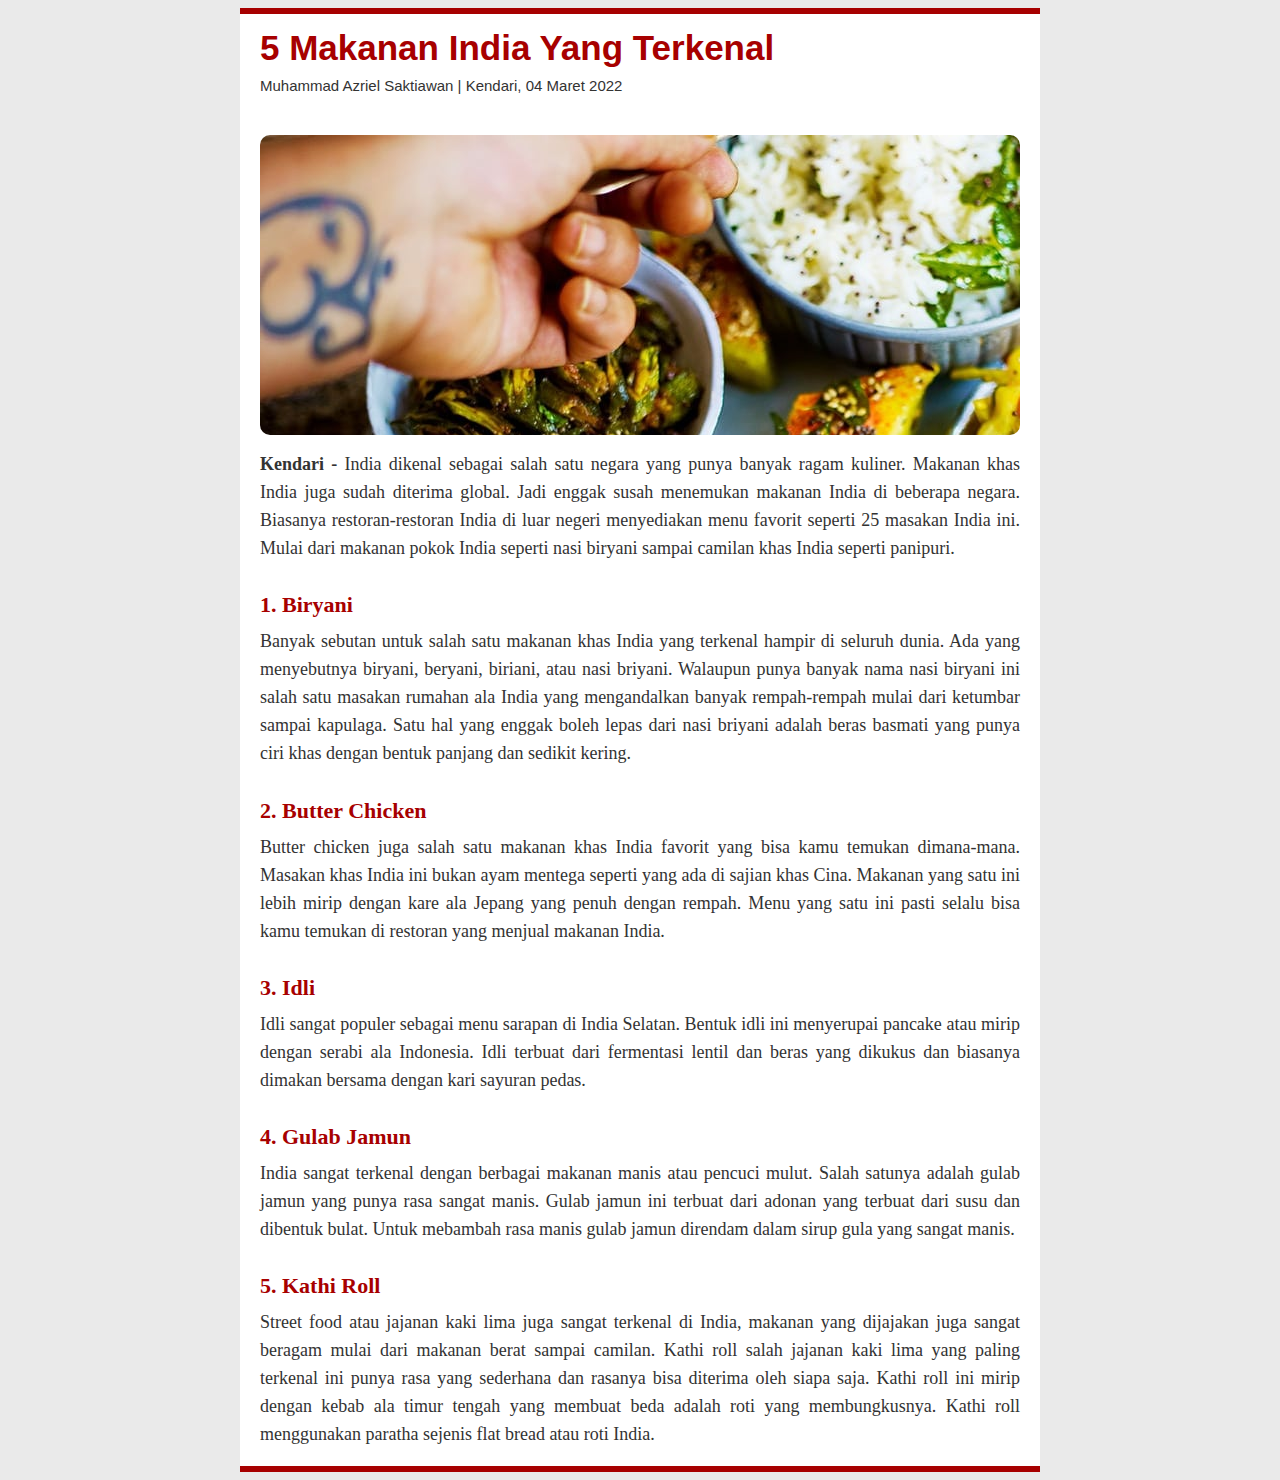
<file: index.html>
<!DOCTYPE html>
<html lang="en">
<head>
    <meta charset="UTF-8">
    <meta http-equiv="X-UA-Compatible" content="IE=edge">
    <meta name="viewport" content="width=device-width, initial-scale=1.0">
    <title>5 Makanan India Yang Terkenal</title>
    <link rel="stylesheet" href="style7.css">
</head>
<body>
    <div class="container">
        <div class="atas">
        </div>
        <div class="header">
            <h1 class="judul">5 Makanan India Yang Terkenal</h1>
            <p>Muhammad Azriel Saktiawan | Kendari, 04 Maret 2022</p>
        </div>
        <div class="gambar"></div>
        <div class="konten">
            <p><span>Kendari - </span>India dikenal sebagai salah satu negara yang punya banyak ragam kuliner. Makanan khas India juga sudah diterima global. Jadi enggak susah menemukan makanan India di beberapa negara. Biasanya restoran-restoran India di luar negeri menyediakan menu favorit seperti 25 masakan India ini. Mulai dari makanan pokok India seperti nasi biryani sampai camilan khas India seperti panipuri.</p>
            <h4 class="poin1">1. Biryani</h4>
            <p>Banyak sebutan untuk salah satu makanan khas India yang terkenal hampir di seluruh dunia. Ada yang menyebutnya biryani, beryani, biriani, atau nasi briyani. Walaupun punya banyak nama nasi biryani ini salah satu masakan rumahan ala India yang mengandalkan banyak rempah-rempah mulai dari ketumbar sampai kapulaga. Satu hal yang enggak boleh lepas dari nasi briyani adalah beras basmati yang punya ciri khas dengan bentuk panjang dan sedikit kering.</p>
            
            <h4 class="poin2">2. Butter Chicken</h4>
            <p>Butter chicken juga salah satu makanan khas India favorit yang bisa kamu temukan dimana-mana. Masakan khas India ini bukan ayam mentega seperti yang ada di sajian khas Cina. Makanan yang satu ini lebih mirip dengan kare ala Jepang yang penuh dengan rempah. Menu yang satu ini pasti selalu bisa kamu temukan di restoran yang menjual makanan India.</p>
        
            <h4 class="poin3">3. Idli</h4>
            <p>Idli sangat populer sebagai menu sarapan di India Selatan. Bentuk idli ini menyerupai pancake atau mirip dengan serabi ala Indonesia. Idli terbuat dari fermentasi lentil dan beras yang dikukus dan biasanya dimakan bersama dengan kari sayuran pedas.</p>
        
            <h4 class="poin4">4. Gulab Jamun</h4>
            <p>India sangat terkenal dengan berbagai makanan manis atau pencuci mulut. Salah satunya adalah gulab jamun yang punya rasa sangat manis. Gulab jamun ini terbuat dari adonan yang terbuat dari susu dan dibentuk bulat. Untuk mebambah rasa manis gulab jamun direndam dalam sirup gula yang sangat manis.</p>
        
            <h4 class="poin5">5. Kathi Roll</h4>
            <p>Street food atau jajanan kaki lima juga sangat terkenal di India, makanan yang dijajakan juga sangat beragam mulai dari makanan berat sampai camilan. Kathi roll salah jajanan kaki lima yang paling terkenal ini punya rasa yang sederhana dan rasanya bisa diterima oleh siapa saja. Kathi roll ini mirip dengan kebab ala timur tengah yang membuat beda adalah roti yang membungkusnya. Kathi roll menggunakan paratha sejenis flat bread atau roti India.</p>
        </div>
        <div class="footer">
        </div>
    </div>
</body>
</html>
</file>
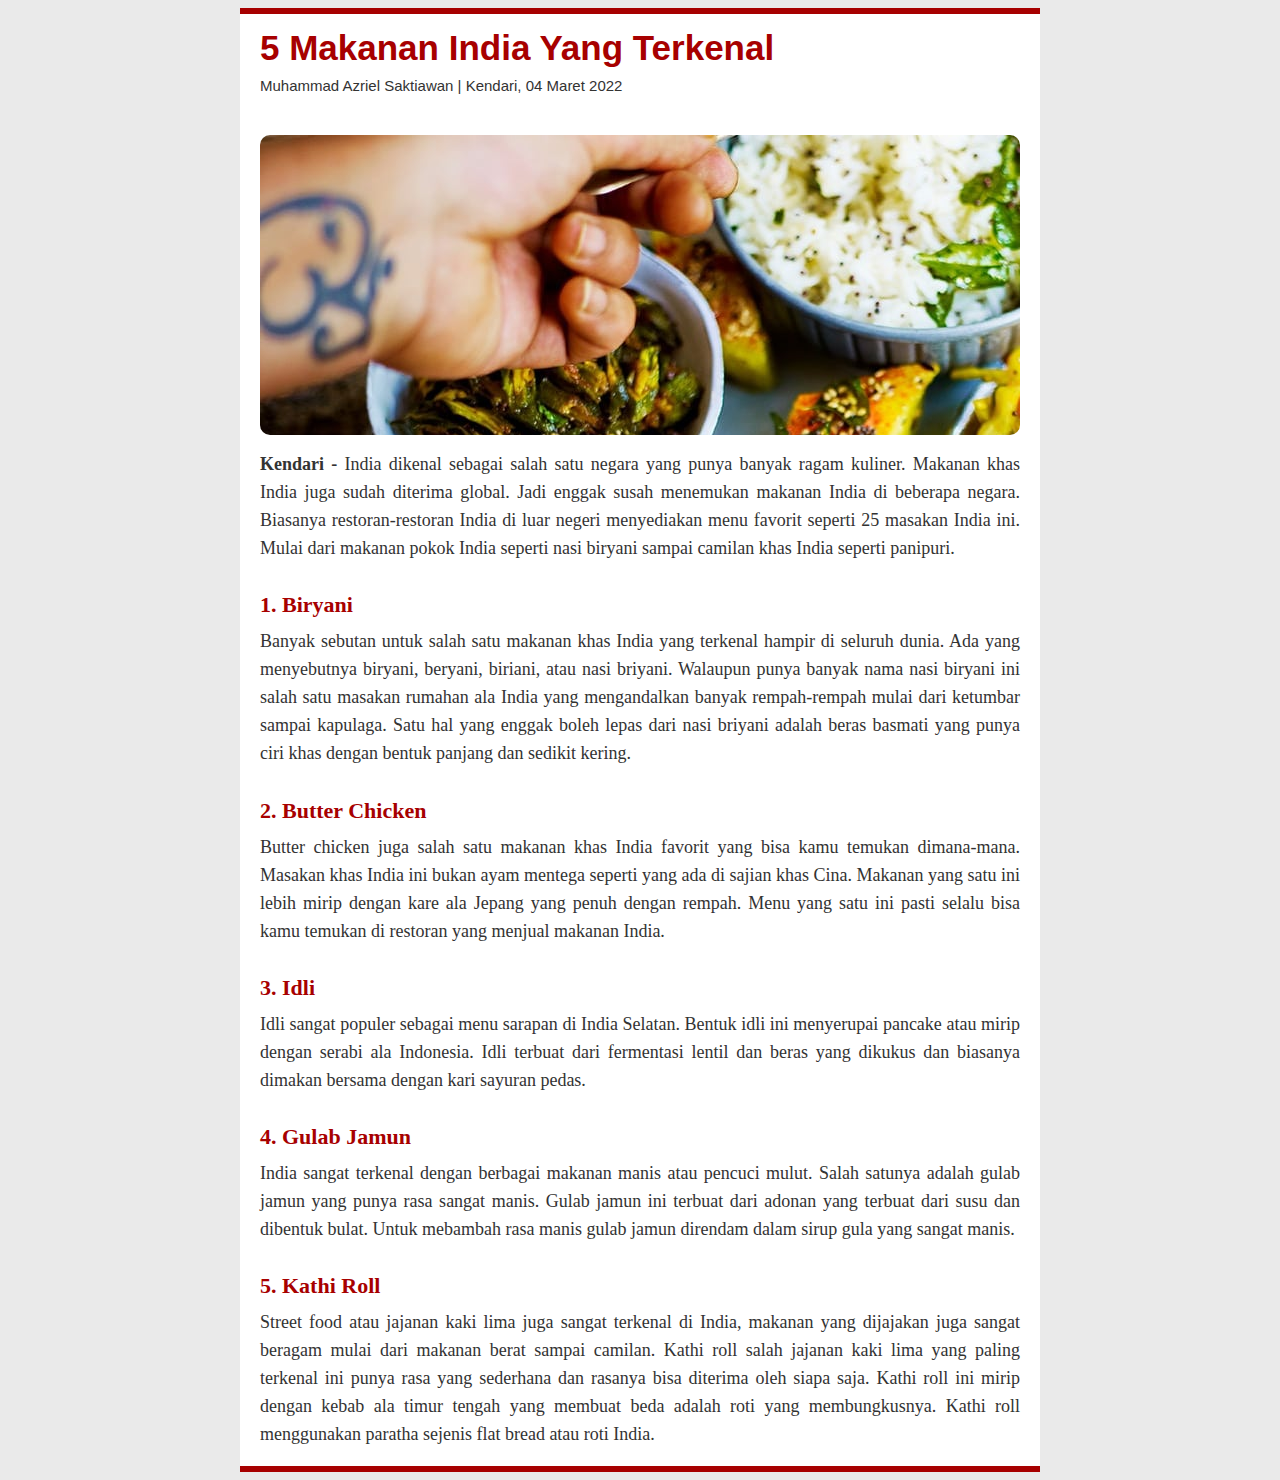
<file: web3.html>
<!DOCTYPE html>
<html lang="en">
<head>
    <meta charset="UTF-8">
    <meta http-equiv="X-UA-Compatible" content="IE=edge">
    <meta name="viewport" content="width=device-width, initial-scale=1.0">
    <title>5 Makanan India Yang Terkenal</title>
    <link rel="stylesheet" href="style7.css">
</head>
<body>
    <div class="container">
        <div class="atas">
        </div>
        <div class="header">
            <h1 class="judul">5 Makanan India Yang Terkenal</h1>
            <p>Muhammad Azriel Saktiawan | Kendari, 04 Maret 2022</p>
        </div>
        <div class="gambar"></div>
        <div class="konten">
            <p><span>Kendari - </span>India dikenal sebagai salah satu negara yang punya banyak ragam kuliner. Makanan khas India juga sudah diterima global. Jadi enggak susah menemukan makanan India di beberapa negara. Biasanya restoran-restoran India di luar negeri menyediakan menu favorit seperti 25 masakan India ini. Mulai dari makanan pokok India seperti nasi biryani sampai camilan khas India seperti panipuri.</p>
            <h4 class="poin1">1. Biryani</h4>
            <p>Banyak sebutan untuk salah satu makanan khas India yang terkenal hampir di seluruh dunia. Ada yang menyebutnya biryani, beryani, biriani, atau nasi briyani. Walaupun punya banyak nama nasi biryani ini salah satu masakan rumahan ala India yang mengandalkan banyak rempah-rempah mulai dari ketumbar sampai kapulaga. Satu hal yang enggak boleh lepas dari nasi briyani adalah beras basmati yang punya ciri khas dengan bentuk panjang dan sedikit kering.</p>
            
            <h4 class="poin2">2. Butter Chicken</h4>
            <p>Butter chicken juga salah satu makanan khas India favorit yang bisa kamu temukan dimana-mana. Masakan khas India ini bukan ayam mentega seperti yang ada di sajian khas Cina. Makanan yang satu ini lebih mirip dengan kare ala Jepang yang penuh dengan rempah. Menu yang satu ini pasti selalu bisa kamu temukan di restoran yang menjual makanan India.</p>
        
            <h4 class="poin3">3. Idli</h4>
            <p>Idli sangat populer sebagai menu sarapan di India Selatan. Bentuk idli ini menyerupai pancake atau mirip dengan serabi ala Indonesia. Idli terbuat dari fermentasi lentil dan beras yang dikukus dan biasanya dimakan bersama dengan kari sayuran pedas.</p>
        
            <h4 class="poin4">4. Gulab Jamun</h4>
            <p>India sangat terkenal dengan berbagai makanan manis atau pencuci mulut. Salah satunya adalah gulab jamun yang punya rasa sangat manis. Gulab jamun ini terbuat dari adonan yang terbuat dari susu dan dibentuk bulat. Untuk mebambah rasa manis gulab jamun direndam dalam sirup gula yang sangat manis.</p>
        
            <h4 class="poin5">5. Kathi Roll</h4>
            <p>Street food atau jajanan kaki lima juga sangat terkenal di India, makanan yang dijajakan juga sangat beragam mulai dari makanan berat sampai camilan. Kathi roll salah jajanan kaki lima yang paling terkenal ini punya rasa yang sederhana dan rasanya bisa diterima oleh siapa saja. Kathi roll ini mirip dengan kebab ala timur tengah yang membuat beda adalah roti yang membungkusnya. Kathi roll menggunakan paratha sejenis flat bread atau roti India.</p>
        </div>
        <div class="footer">
        </div>
    </div>
</body>
</html>
</file>
<file: style7.css>
body {
    font: 16px/28px arial, sans-serif;
    background-color: #eaeaea;
    color: #333;
}

.container {
    width: 800px;
    margin: auto;
    background-color: white;
}

.header {
    padding: 20px;
}

.header .judul {
    color: rgb(167, 0, 0);
    font-size: 35px;
    margin-top: 0;
    margin-bottom: 10px;
}

.header p {
    font-size: 15px;
    margin-top: 3px;
}

.atas {
    padding: 3px;
    background-color: #a70000;
}

.gambar {
    height: 300px;
    background-image: url(12.jpg);
    margin-left: 20px;
    margin-right: 20px;
    margin-bottom: 15px;
    border-radius: 10px;
}

.konten {
    padding-left: 20px;
    padding-right: 20px;
    font-family: 'Times New Roman', Times, serif;
}

.konten p {
    font-size: 18px;
    text-align: justify;
    margin-top: 0;
}

.konten h4 {
    font-size: 22px;
    color: #a70000;
    margin-bottom: 8px;
}

.konten span {
    font-weight: bold;
    font-size: 18px;
}

.footer {
    padding: 3px;
    background-color: #a70000;
}
</file>
